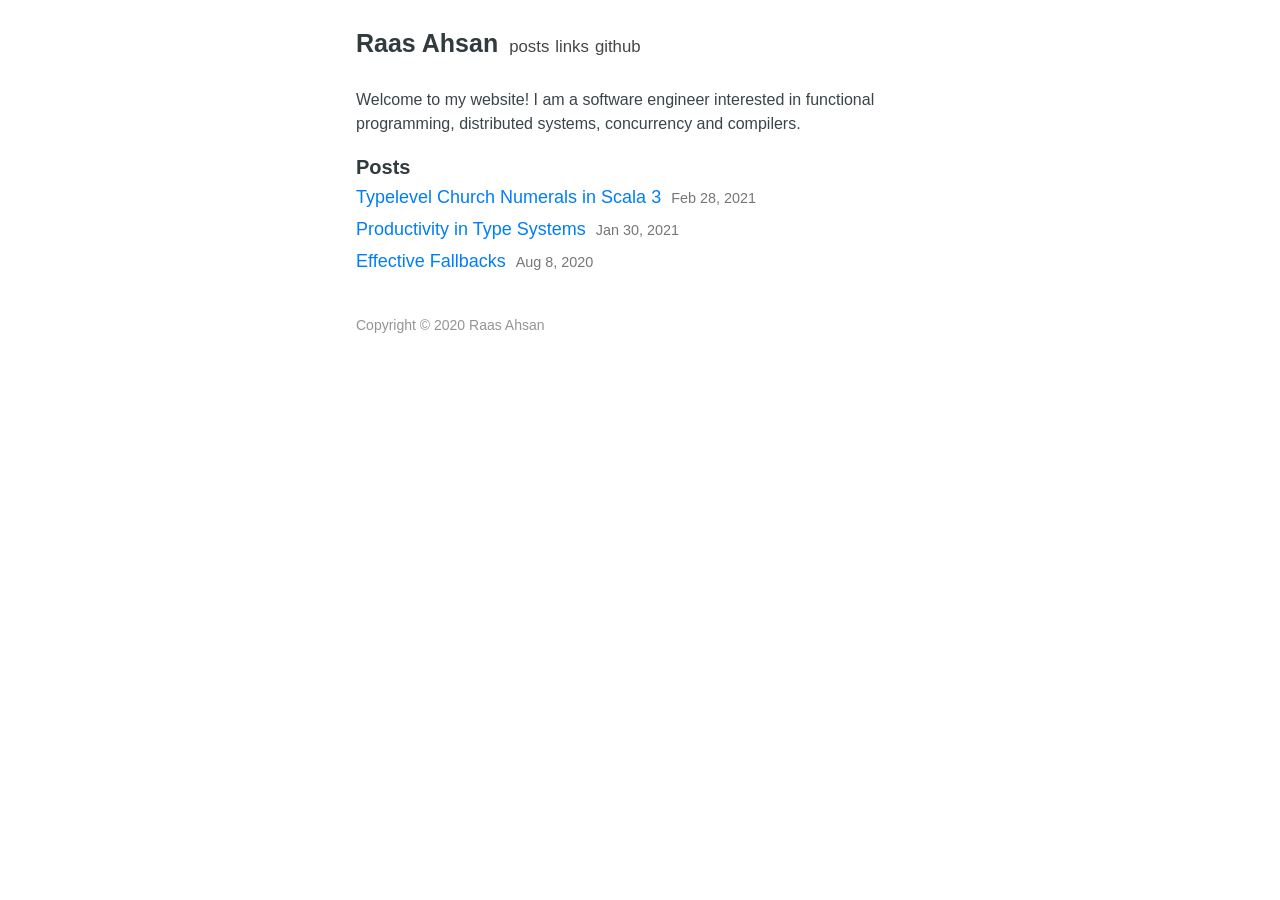
<file: index.html>
<!doctype html><html><head><meta name=generator content="Hugo 0.73.0"><meta charset=utf-8><meta name=viewport content="width=device-width,initial-scale=1"><link rel="shortcut icon" href=http://raasahsan.com/favicon.ico><link rel=alternate type=application/rss+xml href=http://raasahsan.com/index.xml title="Raas Ahsan"><link rel=stylesheet href=/css/style.min.css><title></title></head><body><header id=banner><h2><a href=http://raasahsan.com>Raas Ahsan</a></h2><nav><ul><li><a href=/ title=posts>posts</a></li><li><a href=/links/ title=links>links</a></li><li><a href=https://github.com/RaasAhsan title=github>github</a></li></ul></nav></header><main id=content><p>Welcome to my website! I am a software engineer interested in functional programming, distributed systems, concurrency and compilers.</p><h3>Posts</h3><ul id=posts><li><a href=http://raasahsan.com/posts/typelevel-church-numerals-in-scala-3/>Typelevel Church Numerals in Scala 3<small><time>Feb 28, 2021</time></small></a></li><li><a href=http://raasahsan.com/posts/productivity-in-type-systems/>Productivity in Type Systems<small><time>Jan 30, 2021</time></small></a></li><li><a href=http://raasahsan.com/posts/effective-fallbacks/>Effective Fallbacks<small><time>Aug 8, 2020</time></small></a></li></ul></main><footer id=footer>Copyright © 2020 Raas Ahsan</footer></body></html>
</file>
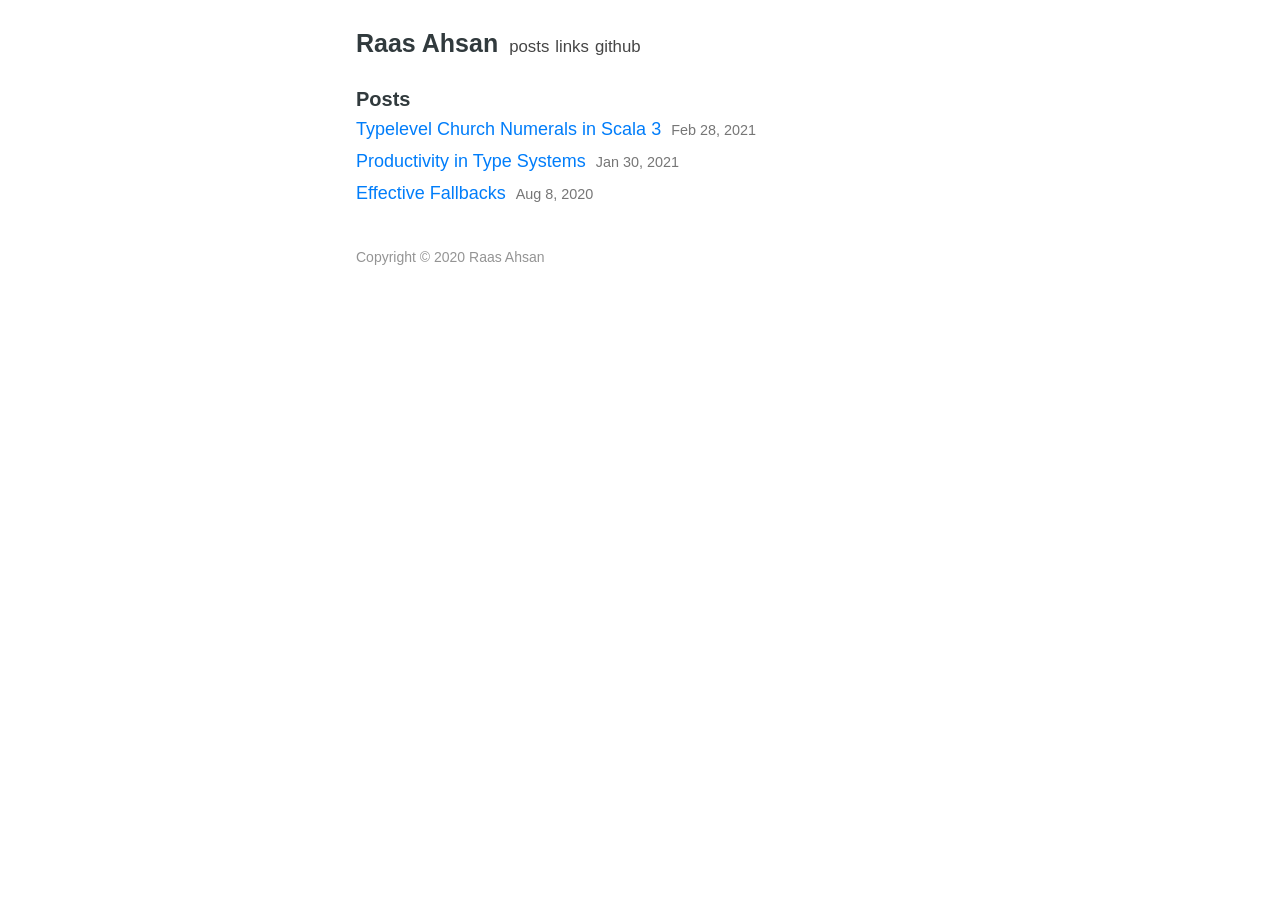
<file: categories/index.html>
<!doctype html><html><head><meta charset=utf-8><meta name=viewport content="width=device-width,initial-scale=1"><link rel="shortcut icon" href=http://raasahsan.com/favicon.ico><link rel=alternate type=application/rss+xml href=http://raasahsan.com/categories/index.xml title="Raas Ahsan"><link rel=stylesheet href=/css/style.min.css><title>Categories</title></head><body><header id=banner><h2><a href=http://raasahsan.com>Raas Ahsan</a></h2><nav><ul><li><a href=/ title=posts>posts</a></li><li><a href=/links/ title=links>links</a></li><li><a href=https://github.com/RaasAhsan title=github>github</a></li></ul></nav></header><main id=content><h3>Posts</h3><ul id=posts><li><a href=http://raasahsan.com/posts/typelevel-church-numerals-in-scala-3/>Typelevel Church Numerals in Scala 3<small><time>Feb 28, 2021</time></small></a></li><li><a href=http://raasahsan.com/posts/productivity-in-type-systems/>Productivity in Type Systems<small><time>Jan 30, 2021</time></small></a></li><li><a href=http://raasahsan.com/posts/effective-fallbacks/>Effective Fallbacks<small><time>Aug 8, 2020</time></small></a></li></ul></main><footer id=footer>Copyright © 2020 Raas Ahsan</footer></body></html>
</file>
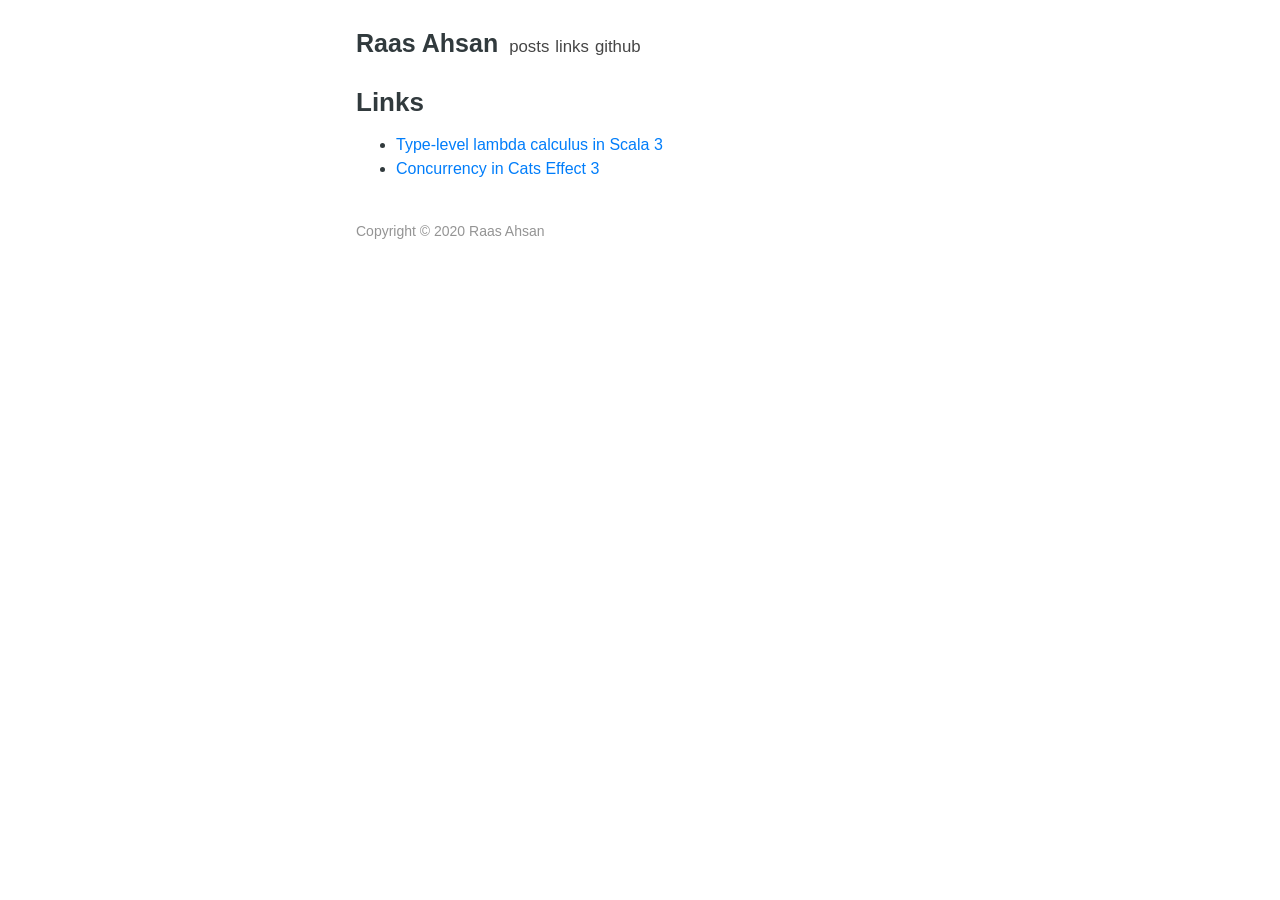
<file: links/index.html>
<!doctype html><html><head><meta charset=utf-8><meta name=viewport content="width=device-width,initial-scale=1"><link rel="shortcut icon" href=http://raasahsan.com/favicon.ico><link rel=stylesheet href=/css/style.min.css><title>Links</title></head><body><header id=banner><h2><a href=http://raasahsan.com>Raas Ahsan</a></h2><nav><ul><li><a href=/ title=posts>posts</a></li><li><a href=/links/ title=links>links</a></li><li><a href=https://github.com/RaasAhsan title=github>github</a></li></ul></nav></header><main id=content><article><header id=post-header><h1>Links</h1></header><ul><li><a href=https://gist.github.com/RaasAhsan/ccb85e26346c1b158fc9a69b5ab33820>Type-level lambda calculus in Scala 3</a></li><li><a href=https://typelevel.org/blog/2020/10/30/concurrency-in-ce3.html>Concurrency in Cats Effect 3</a></li></ul></article></main><footer id=footer>Copyright © 2020 Raas Ahsan</footer></body></html>
</file>
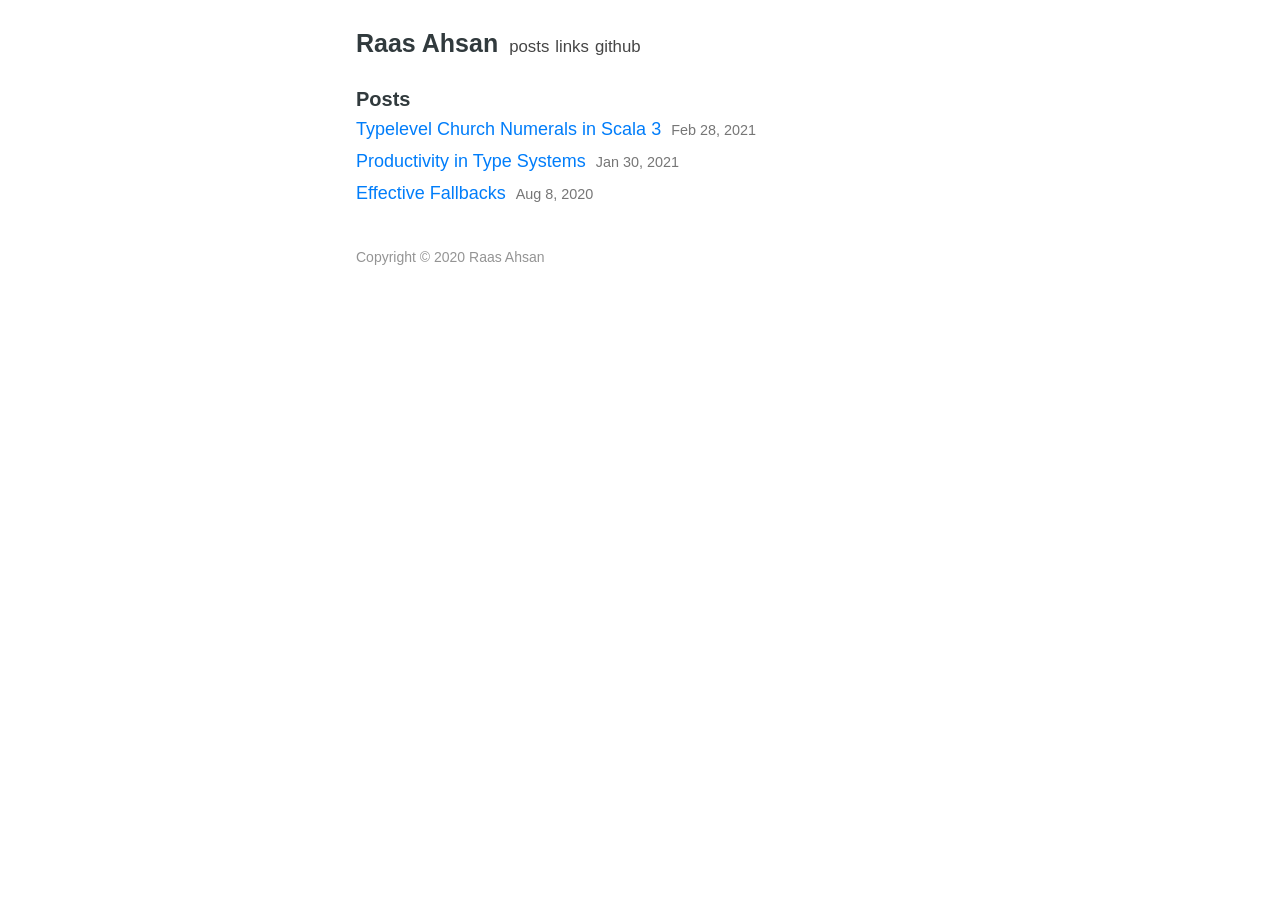
<file: posts/index.html>
<!doctype html><html><head><meta charset=utf-8><meta name=viewport content="width=device-width,initial-scale=1"><link rel="shortcut icon" href=http://raasahsan.com/favicon.ico><link rel=alternate type=application/rss+xml href=http://raasahsan.com/posts/index.xml title="Raas Ahsan"><link rel=stylesheet href=/css/style.min.css><title>Posts</title></head><body><header id=banner><h2><a href=http://raasahsan.com>Raas Ahsan</a></h2><nav><ul><li><a href=/ title=posts>posts</a></li><li><a href=/links/ title=links>links</a></li><li><a href=https://github.com/RaasAhsan title=github>github</a></li></ul></nav></header><main id=content><h3>Posts</h3><ul id=posts><li><a href=http://raasahsan.com/posts/typelevel-church-numerals-in-scala-3/>Typelevel Church Numerals in Scala 3<small><time>Feb 28, 2021</time></small></a></li><li><a href=http://raasahsan.com/posts/productivity-in-type-systems/>Productivity in Type Systems<small><time>Jan 30, 2021</time></small></a></li><li><a href=http://raasahsan.com/posts/effective-fallbacks/>Effective Fallbacks<small><time>Aug 8, 2020</time></small></a></li></ul></main><footer id=footer>Copyright © 2020 Raas Ahsan</footer></body></html>
</file>
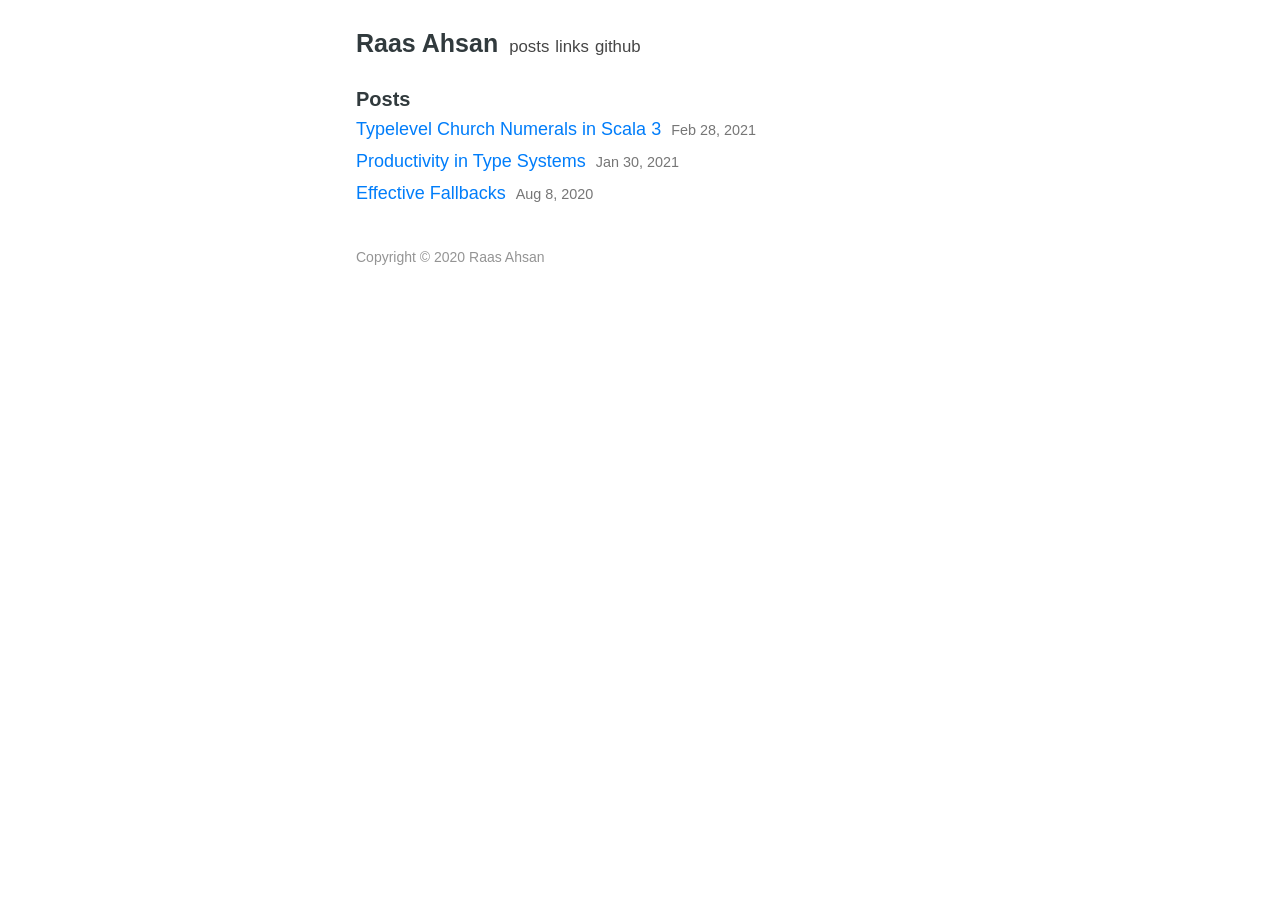
<file: tags/index.html>
<!doctype html><html><head><meta charset=utf-8><meta name=viewport content="width=device-width,initial-scale=1"><link rel="shortcut icon" href=http://raasahsan.com/favicon.ico><link rel=alternate type=application/rss+xml href=http://raasahsan.com/tags/index.xml title="Raas Ahsan"><link rel=stylesheet href=/css/style.min.css><title>Tags</title></head><body><header id=banner><h2><a href=http://raasahsan.com>Raas Ahsan</a></h2><nav><ul><li><a href=/ title=posts>posts</a></li><li><a href=/links/ title=links>links</a></li><li><a href=https://github.com/RaasAhsan title=github>github</a></li></ul></nav></header><main id=content><h3>Posts</h3><ul id=posts><li><a href=http://raasahsan.com/posts/typelevel-church-numerals-in-scala-3/>Typelevel Church Numerals in Scala 3<small><time>Feb 28, 2021</time></small></a></li><li><a href=http://raasahsan.com/posts/productivity-in-type-systems/>Productivity in Type Systems<small><time>Jan 30, 2021</time></small></a></li><li><a href=http://raasahsan.com/posts/effective-fallbacks/>Effective Fallbacks<small><time>Aug 8, 2020</time></small></a></li></ul></main><footer id=footer>Copyright © 2020 Raas Ahsan</footer></body></html>
</file>
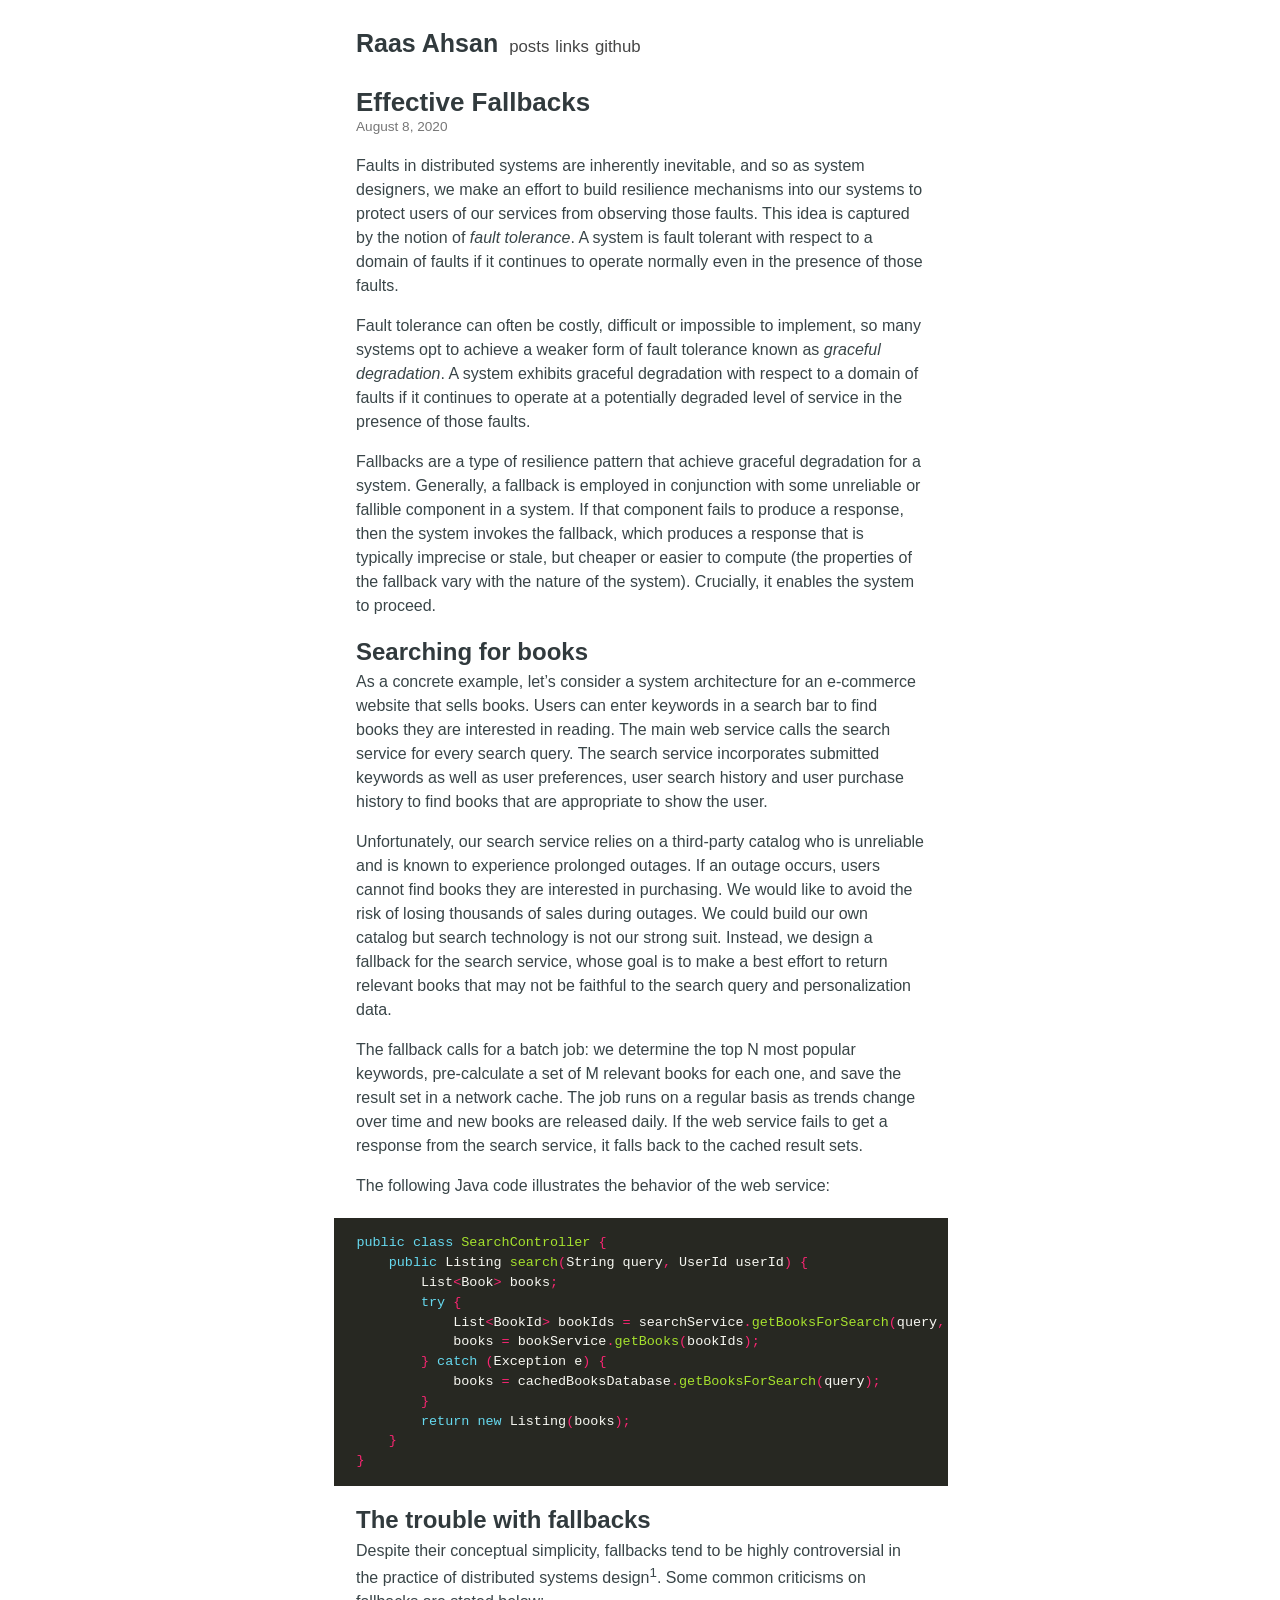
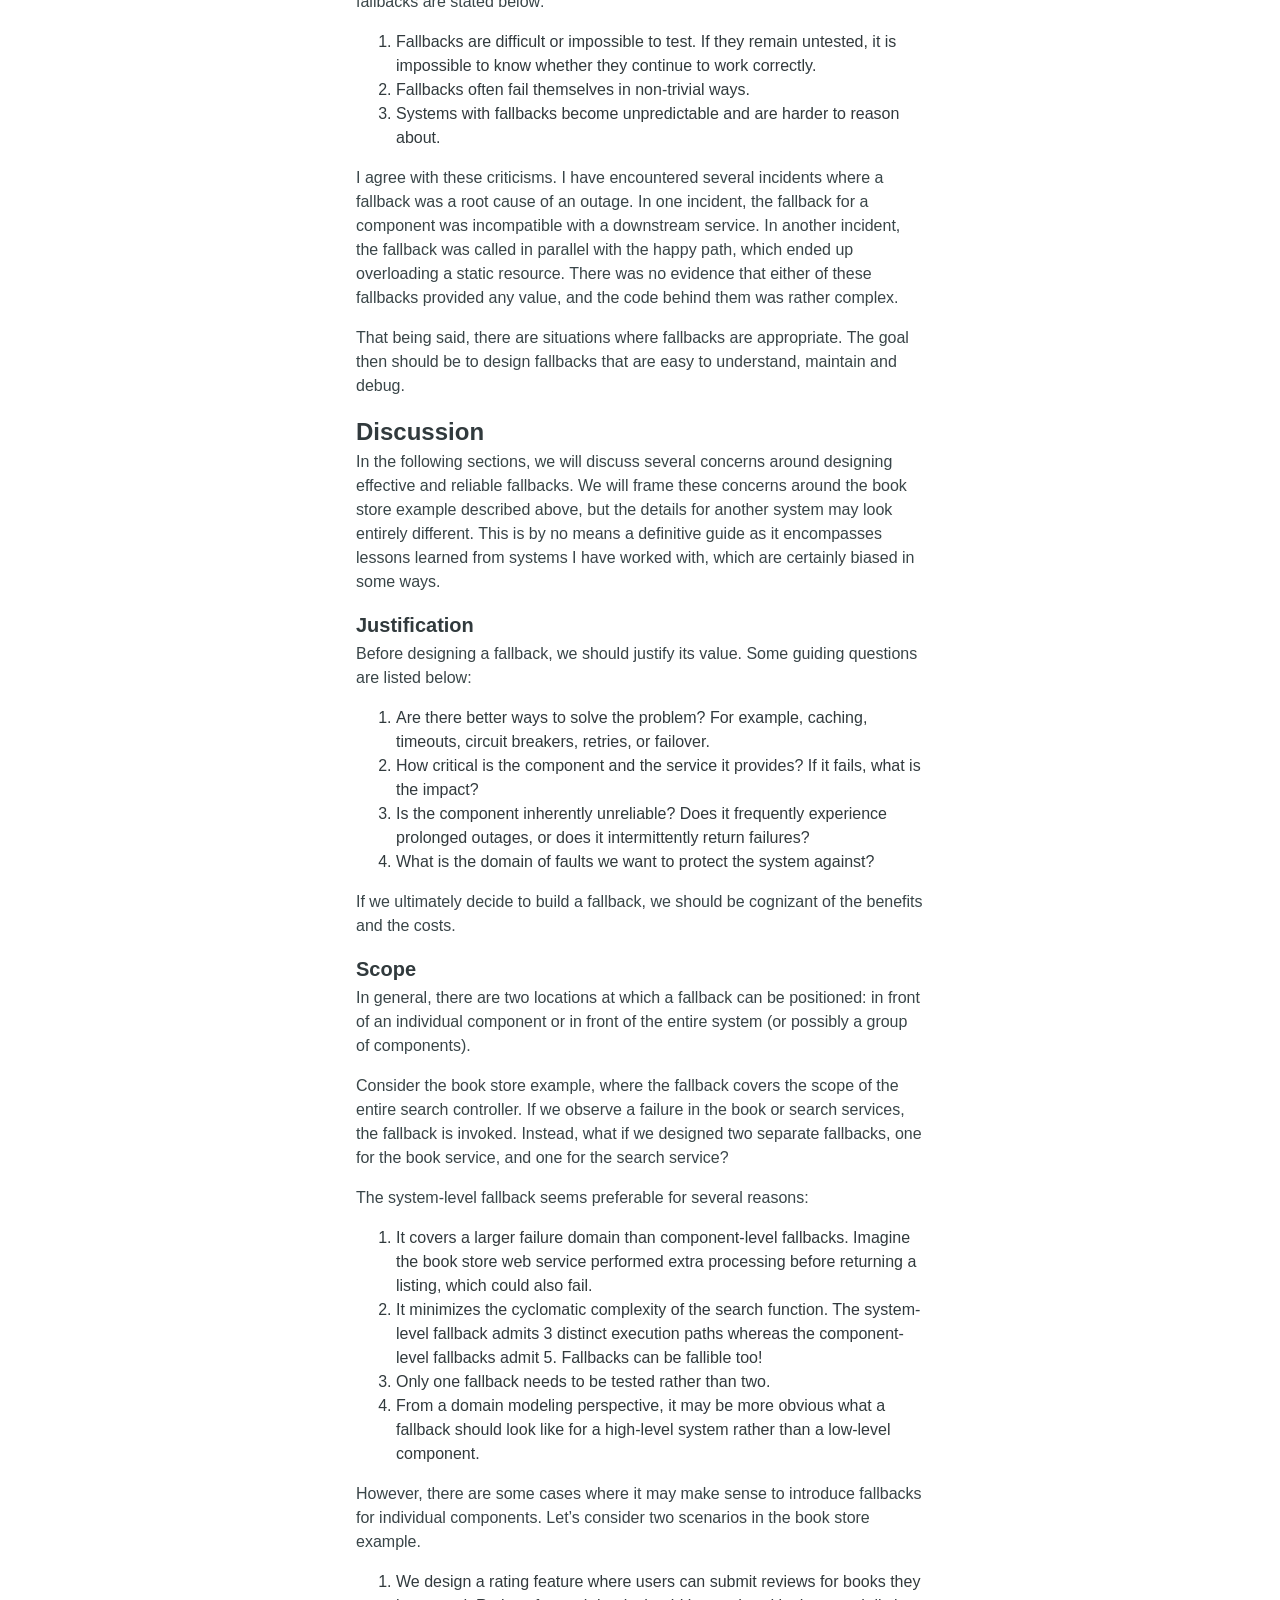
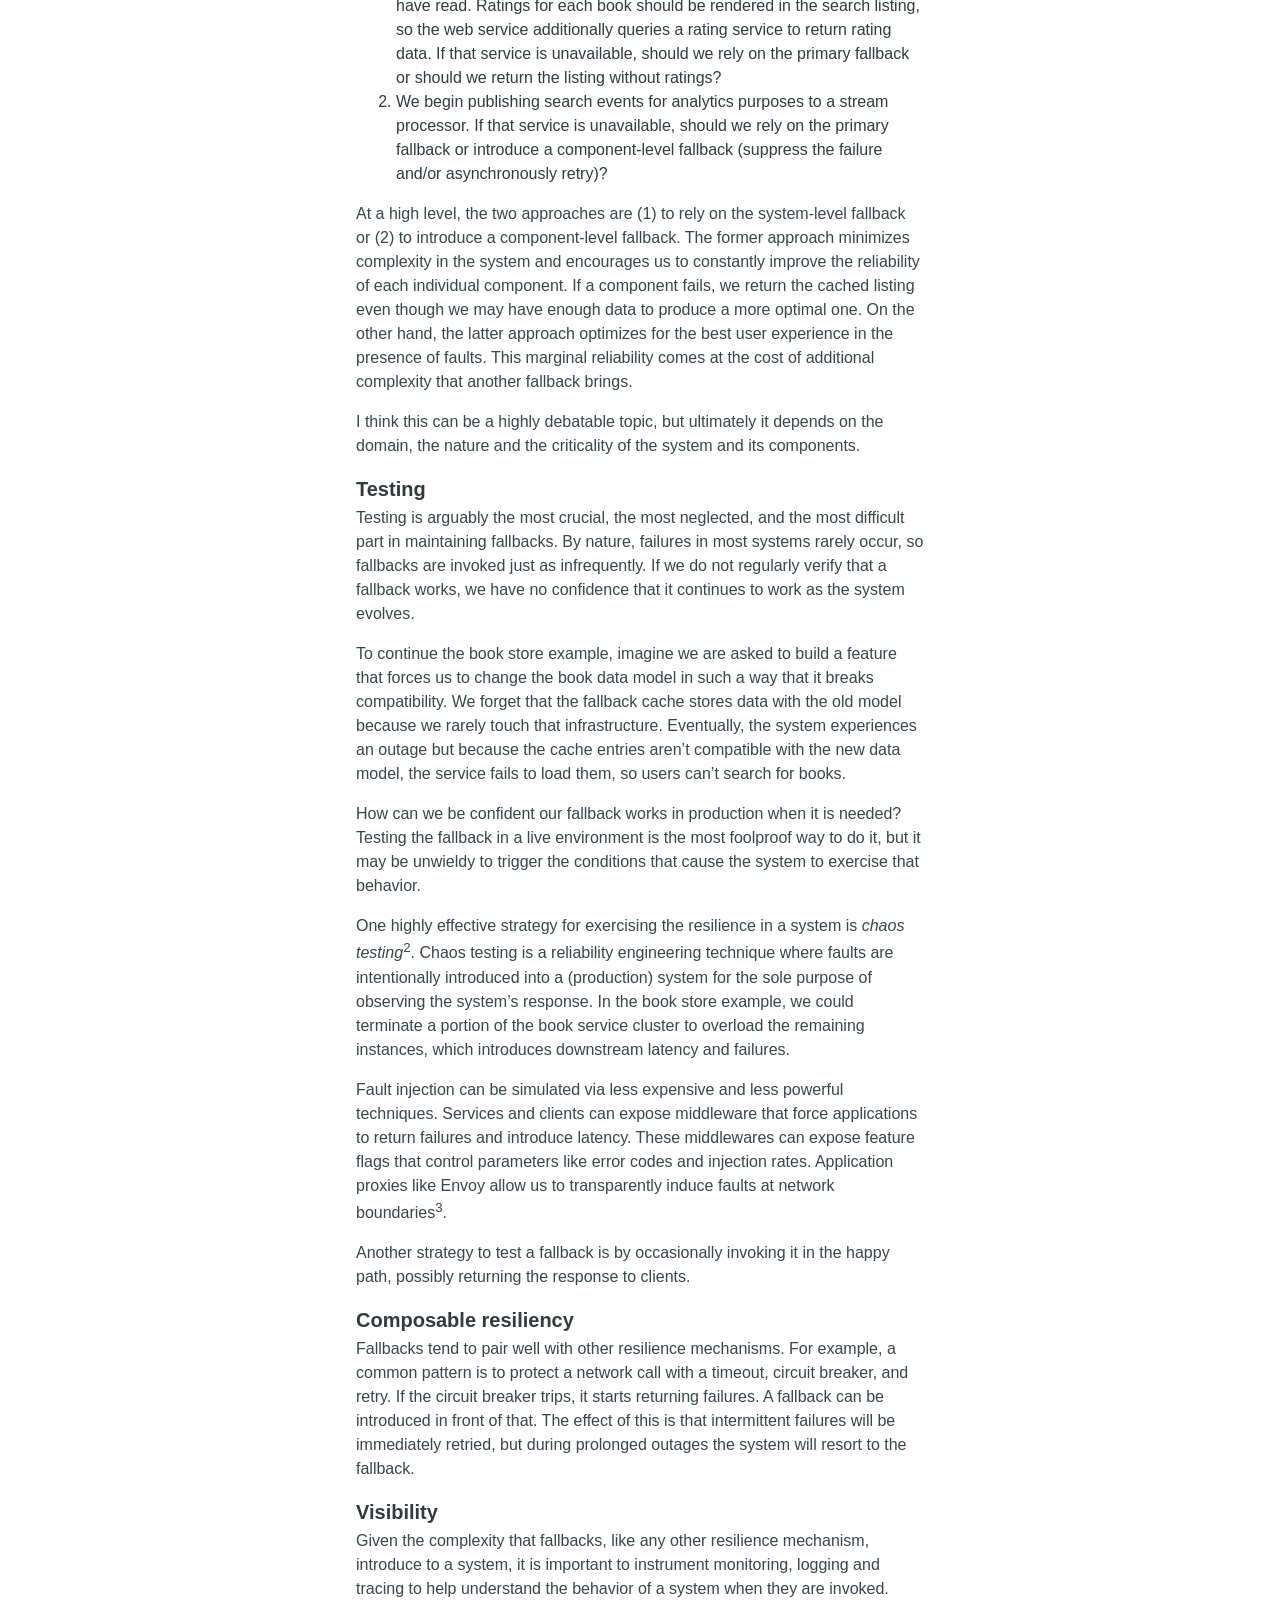
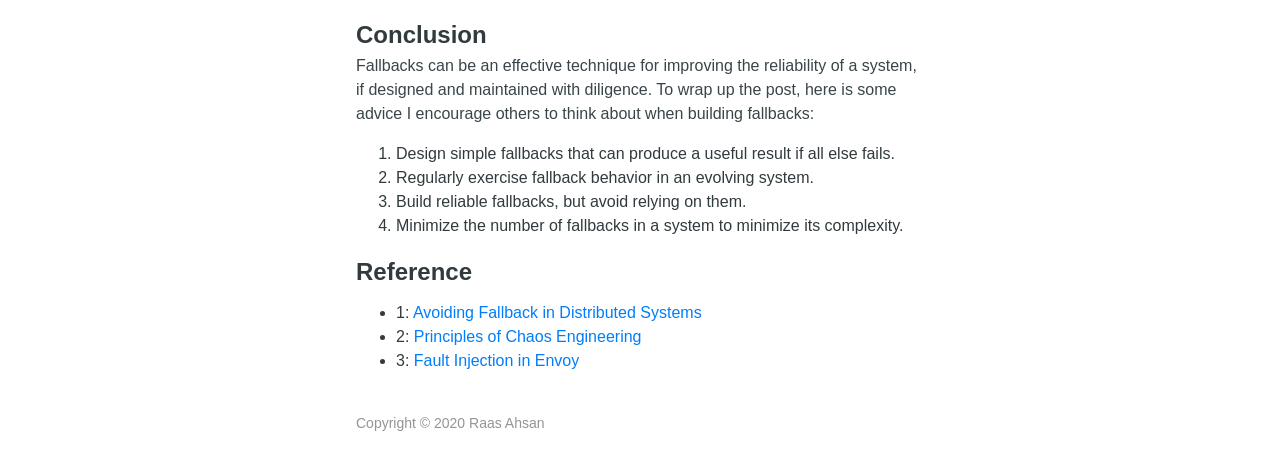
<file: posts/effective-fallbacks/index.html>
<!doctype html><html><head><meta charset=utf-8><meta name=viewport content="width=device-width,initial-scale=1"><link rel="shortcut icon" href=http://raasahsan.com/favicon.ico><link rel=stylesheet href=/css/style.min.css><title>Effective Fallbacks</title></head><body><header id=banner><h2><a href=http://raasahsan.com>Raas Ahsan</a></h2><nav><ul><li><a href=/ title=posts>posts</a></li><li><a href=/links/ title=links>links</a></li><li><a href=https://github.com/RaasAhsan title=github>github</a></li></ul></nav></header><main id=content><article><header id=post-header><h1>Effective Fallbacks</h1><time>August 8, 2020</time></header><p>Faults in distributed systems are inherently inevitable, and so as system designers, we make an effort to build resilience mechanisms into our systems to protect users of our services from observing those faults. This idea is captured by the notion of <em>fault tolerance</em>. A system is fault tolerant with respect to a domain of faults if it continues to operate normally even in the presence of those faults.</p><p>Fault tolerance can often be costly, difficult or impossible to implement, so many systems opt to achieve a weaker form of fault tolerance known as <em>graceful degradation</em>. A system exhibits graceful degradation with respect to a domain of faults if it continues to operate at a potentially degraded level of service in the presence of those faults.</p><p>Fallbacks are a type of resilience pattern that achieve graceful degradation for a system. Generally, a fallback is employed in conjunction with some unreliable or fallible component in a system. If that component fails to produce a response, then the system invokes the fallback, which produces a response that is typically imprecise or stale, but cheaper or easier to compute (the properties of the fallback vary with the nature of the system). Crucially, it enables the system to proceed.</p><h2 id=searching-for-books>Searching for books</h2><p>As a concrete example, let&rsquo;s consider a system architecture for an e-commerce website that sells books. Users can enter keywords in a search bar to find books they are interested in reading. The main web service calls the search service for every search query. The search service incorporates submitted keywords as well as user preferences, user search history and user purchase history to find books that are appropriate to show the user.</p><p>Unfortunately, our search service relies on a third-party catalog who is unreliable and is known to experience prolonged outages. If an outage occurs, users cannot find books they are interested in purchasing. We would like to avoid the risk of losing thousands of sales during outages. We could build our own catalog but search technology is not our strong suit. Instead, we design a fallback for the search service, whose goal is to make a best effort to return relevant books that may not be faithful to the search query and personalization data.</p><p>The fallback calls for a batch job: we determine the top N most popular keywords, pre-calculate a set of M relevant books for each one, and save the result set in a network cache. The job runs on a regular basis as trends change over time and new books are released daily. If the web service fails to get a response from the search service, it falls back to the cached result sets.</p><p>The following Java code illustrates the behavior of the web service:</p><div class=highlight><pre style=color:#f8f8f2;background-color:#272822;-moz-tab-size:4;-o-tab-size:4;tab-size:4><code class=language-java data-lang=java><span style=color:#66d9ef>public</span> <span style=color:#66d9ef>class</span> <span style=color:#a6e22e>SearchController</span> <span style=color:#f92672>{</span>
    <span style=color:#66d9ef>public</span> Listing <span style=color:#a6e22e>search</span><span style=color:#f92672>(</span>String query<span style=color:#f92672>,</span> UserId userId<span style=color:#f92672>)</span> <span style=color:#f92672>{</span>
        List<span style=color:#f92672>&lt;</span>Book<span style=color:#f92672>&gt;</span> books<span style=color:#f92672>;</span>
        <span style=color:#66d9ef>try</span> <span style=color:#f92672>{</span>
            List<span style=color:#f92672>&lt;</span>BookId<span style=color:#f92672>&gt;</span> bookIds <span style=color:#f92672>=</span> searchService<span style=color:#f92672>.</span><span style=color:#a6e22e>getBooksForSearch</span><span style=color:#f92672>(</span>query<span style=color:#f92672>,</span> userId<span style=color:#f92672>);</span>
            books <span style=color:#f92672>=</span> bookService<span style=color:#f92672>.</span><span style=color:#a6e22e>getBooks</span><span style=color:#f92672>(</span>bookIds<span style=color:#f92672>);</span>
        <span style=color:#f92672>}</span> <span style=color:#66d9ef>catch</span> <span style=color:#f92672>(</span>Exception e<span style=color:#f92672>)</span> <span style=color:#f92672>{</span>
            books <span style=color:#f92672>=</span> cachedBooksDatabase<span style=color:#f92672>.</span><span style=color:#a6e22e>getBooksForSearch</span><span style=color:#f92672>(</span>query<span style=color:#f92672>);</span>
        <span style=color:#f92672>}</span>
        <span style=color:#66d9ef>return</span> <span style=color:#66d9ef>new</span> Listing<span style=color:#f92672>(</span>books<span style=color:#f92672>);</span>
    <span style=color:#f92672>}</span>
<span style=color:#f92672>}</span>
</code></pre></div><h2 id=the-trouble-with-fallbacks>The trouble with fallbacks</h2><p>Despite their conceptual simplicity, fallbacks tend to be highly controversial in the practice of distributed systems design<sup>1</sup>. Some common criticisms on fallbacks are stated below:</p><ol><li>Fallbacks are difficult or impossible to test. If they remain untested, it is impossible to know whether they continue to work correctly.</li><li>Fallbacks often fail themselves in non-trivial ways.</li><li>Systems with fallbacks become unpredictable and are harder to reason about.</li></ol><p>I agree with these criticisms. I have encountered several incidents where a fallback was a root cause of an outage. In one incident, the fallback for a component was incompatible with a downstream service. In another incident, the fallback was called in parallel with the happy path, which ended up overloading a static resource. There was no evidence that either of these fallbacks provided any value, and the code behind them was rather complex.</p><p>That being said, there are situations where fallbacks are appropriate. The goal then should be to design fallbacks that are easy to understand, maintain and debug.</p><h2 id=discussion>Discussion</h2><p>In the following sections, we will discuss several concerns around designing effective and reliable fallbacks. We will frame these concerns around the book store example described above, but the details for another system may look entirely different. This is by no means a definitive guide as it encompasses lessons learned from systems I have worked with, which are certainly biased in some ways.</p><h3 id=justification>Justification</h3><p>Before designing a fallback, we should justify its value. Some guiding questions are listed below:</p><ol><li>Are there better ways to solve the problem? For example, caching, timeouts, circuit breakers, retries, or failover.</li><li>How critical is the component and the service it provides? If it fails, what is the impact?</li><li>Is the component inherently unreliable? Does it frequently experience prolonged outages, or does it intermittently return failures?</li><li>What is the domain of faults we want to protect the system against?</li></ol><p>If we ultimately decide to build a fallback, we should be cognizant of the benefits and the costs.</p><h3 id=scope>Scope</h3><p>In general, there are two locations at which a fallback can be positioned: in front of an individual component or in front of the entire system (or possibly a group of components).</p><p>Consider the book store example, where the fallback covers the scope of the entire search controller. If we observe a failure in the book or search services, the fallback is invoked. Instead, what if we designed two separate fallbacks, one for the book service, and one for the search service?</p><p>The system-level fallback seems preferable for several reasons:</p><ol><li>It covers a larger failure domain than component-level fallbacks. Imagine the book store web service performed extra processing before returning a listing, which could also fail.</li><li>It minimizes the cyclomatic complexity of the search function. The system-level fallback admits 3 distinct execution paths whereas the component-level fallbacks admit 5. Fallbacks can be fallible too!</li><li>Only one fallback needs to be tested rather than two.</li><li>From a domain modeling perspective, it may be more obvious what a fallback should look like for a high-level system rather than a low-level component.</li></ol><p>However, there are some cases where it may make sense to introduce fallbacks for individual components. Let&rsquo;s consider two scenarios in the book store example.</p><ol><li>We design a rating feature where users can submit reviews for books they have read. Ratings for each book should be rendered in the search listing, so the web service additionally queries a rating service to return rating data. If that service is unavailable, should we rely on the primary fallback or should we return the listing without ratings?</li><li>We begin publishing search events for analytics purposes to a stream processor. If that service is unavailable, should we rely on the primary fallback or introduce a component-level fallback (suppress the failure and/or asynchronously retry)?</li></ol><p>At a high level, the two approaches are (1) to rely on the system-level fallback or (2) to introduce a component-level fallback. The former approach minimizes complexity in the system and encourages us to constantly improve the reliability of each individual component. If a component fails, we return the cached listing even though we may have enough data to produce a more optimal one. On the other hand, the latter approach optimizes for the best user experience in the presence of faults. This marginal reliability comes at the cost of additional complexity that another fallback brings.</p><p>I think this can be a highly debatable topic, but ultimately it depends on the domain, the nature and the criticality of the system and its components.</p><h3 id=testing>Testing</h3><p>Testing is arguably the most crucial, the most neglected, and the most difficult part in maintaining fallbacks. By nature, failures in most systems rarely occur, so fallbacks are invoked just as infrequently. If we do not regularly verify that a fallback works, we have no confidence that it continues to work as the system evolves.</p><p>To continue the book store example, imagine we are asked to build a feature that forces us to change the book data model in such a way that it breaks compatibility. We forget that the fallback cache stores data with the old model because we rarely touch that infrastructure. Eventually, the system experiences an outage but because the cache entries aren&rsquo;t compatible with the new data model, the service fails to load them, so users can&rsquo;t search for books.</p><p>How can we be confident our fallback works in production when it is needed? Testing the fallback in a live environment is the most foolproof way to do it, but it may be unwieldy to trigger the conditions that cause the system to exercise that behavior.</p><p>One highly effective strategy for exercising the resilience in a system is <em>chaos testing</em><sup>2</sup>. Chaos testing is a reliability engineering technique where faults are intentionally introduced into a (production) system for the sole purpose of observing the system&rsquo;s response. In the book store example, we could terminate a portion of the book service cluster to overload the remaining instances, which introduces downstream latency and failures.</p><p>Fault injection can be simulated via less expensive and less powerful techniques. Services and clients can expose middleware that force applications to return failures and introduce latency. These middlewares can expose feature flags that control parameters like error codes and injection rates. Application proxies like Envoy allow us to transparently induce faults at network boundaries<sup>3</sup>.</p><p>Another strategy to test a fallback is by occasionally invoking it in the happy path, possibly returning the response to clients.</p><h3 id=composable-resiliency>Composable resiliency</h3><p>Fallbacks tend to pair well with other resilience mechanisms. For example, a common pattern is to protect a network call with a timeout, circuit breaker, and retry. If the circuit breaker trips, it starts returning failures. A fallback can be introduced in front of that. The effect of this is that intermittent failures will be immediately retried, but during prolonged outages the system will resort to the fallback.</p><h3 id=visibility>Visibility</h3><p>Given the complexity that fallbacks, like any other resilience mechanism, introduce to a system, it is important to instrument monitoring, logging and tracing to help understand the behavior of a system when they are invoked.</p><h2 id=conclusion>Conclusion</h2><p>Fallbacks can be an effective technique for improving the reliability of a system, if designed and maintained with diligence. To wrap up the post, here is some advice I encourage others to think about when building fallbacks:</p><ol><li>Design simple fallbacks that can produce a useful result if all else fails.</li><li>Regularly exercise fallback behavior in an evolving system.</li><li>Build reliable fallbacks, but avoid relying on them.</li><li>Minimize the number of fallbacks in a system to minimize its complexity.</li></ol><h2 id=reference>Reference</h2><ul><li>1: <a href=https://aws.amazon.com/builders-library/avoiding-fallback-in-distributed-systems/>Avoiding Fallback in Distributed Systems</a></li><li>2: <a href=http://principlesofchaos.org/>Principles of Chaos Engineering</a></li><li>3: <a href=https://www.envoyproxy.io/docs/envoy/latest/configuration/http/http_filters/fault_filter>Fault Injection in Envoy</a></li></ul></article></main><footer id=footer>Copyright © 2020 Raas Ahsan</footer></body></html>
</file>
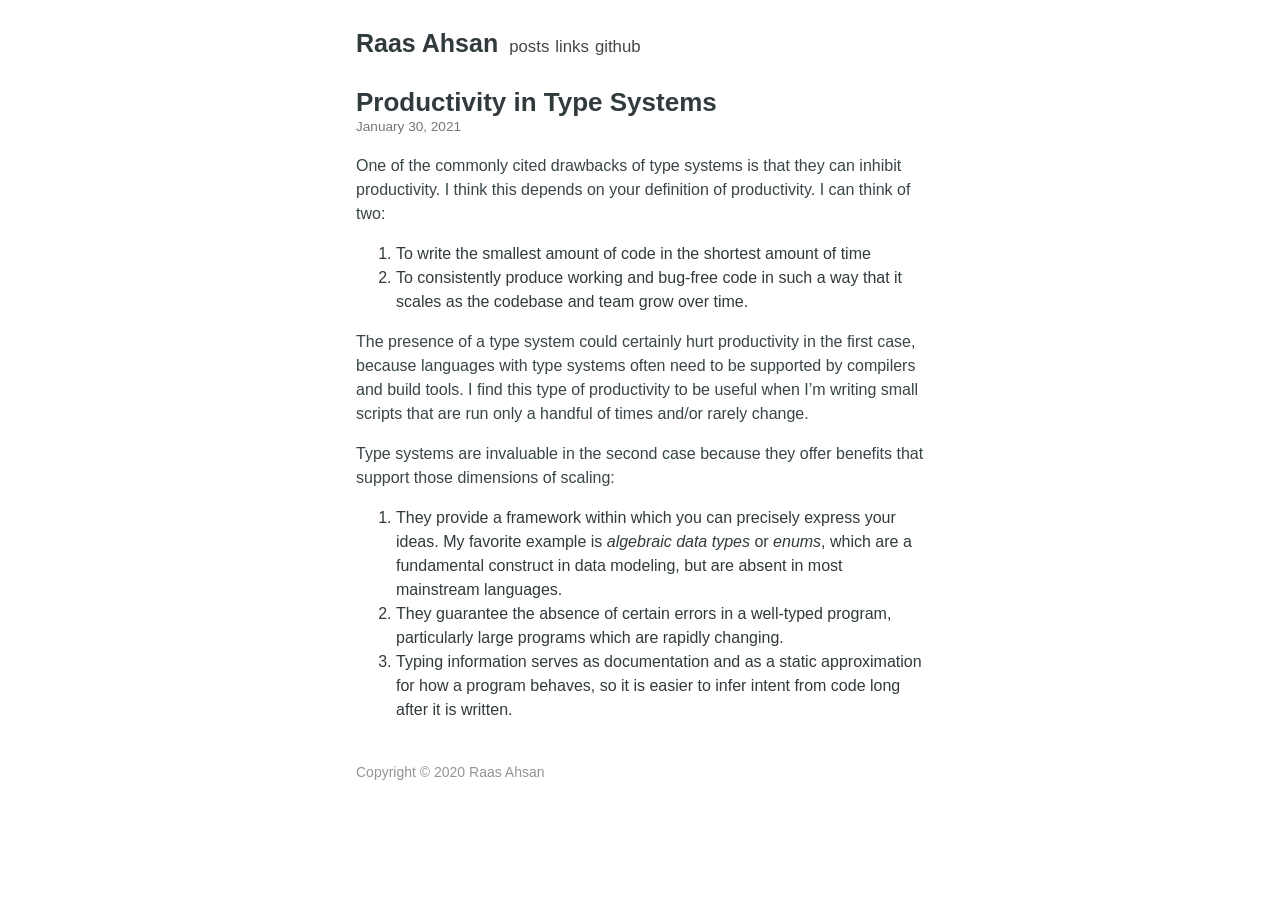
<file: posts/productivity-in-type-systems/index.html>
<!doctype html><html><head><meta charset=utf-8><meta name=viewport content="width=device-width,initial-scale=1"><link rel="shortcut icon" href=http://raasahsan.com/favicon.ico><link rel=stylesheet href=/css/style.min.css><title>Productivity in Type Systems</title></head><body><header id=banner><h2><a href=http://raasahsan.com>Raas Ahsan</a></h2><nav><ul><li><a href=/ title=posts>posts</a></li><li><a href=/links/ title=links>links</a></li><li><a href=https://github.com/RaasAhsan title=github>github</a></li></ul></nav></header><main id=content><article><header id=post-header><h1>Productivity in Type Systems</h1><time>January 30, 2021</time></header><p>One of the commonly cited drawbacks of type systems is that they can inhibit
productivity. I think this depends on your definition of productivity. I can
think of two:</p><ol><li>To write the smallest amount of code in the shortest amount of time</li><li>To consistently produce working and bug-free code in such a way that it
scales as the codebase and team grow over time.</li></ol><p>The presence of a type system could certainly hurt productivity in the first
case, because languages with type systems often need to be supported by
compilers and build tools. I find this type of productivity to be useful when
I&rsquo;m writing small scripts that are run only a handful of times and/or rarely
change.</p><p>Type systems are invaluable in the second case because they offer benefits
that support those dimensions of scaling:</p><ol><li>They provide a framework within which you can precisely express your ideas.
My favorite example is <em>algebraic data types</em> or <em>enums</em>, which are a
fundamental construct in data modeling, but are absent in most mainstream
languages.</li><li>They guarantee the absence of certain errors in a well-typed program,
particularly large programs which are rapidly changing.</li><li>Typing information serves as documentation and as a static approximation
for how a program behaves, so it is easier to infer intent from code long
after it is written.</li></ol></article></main><footer id=footer>Copyright © 2020 Raas Ahsan</footer></body></html>
</file>
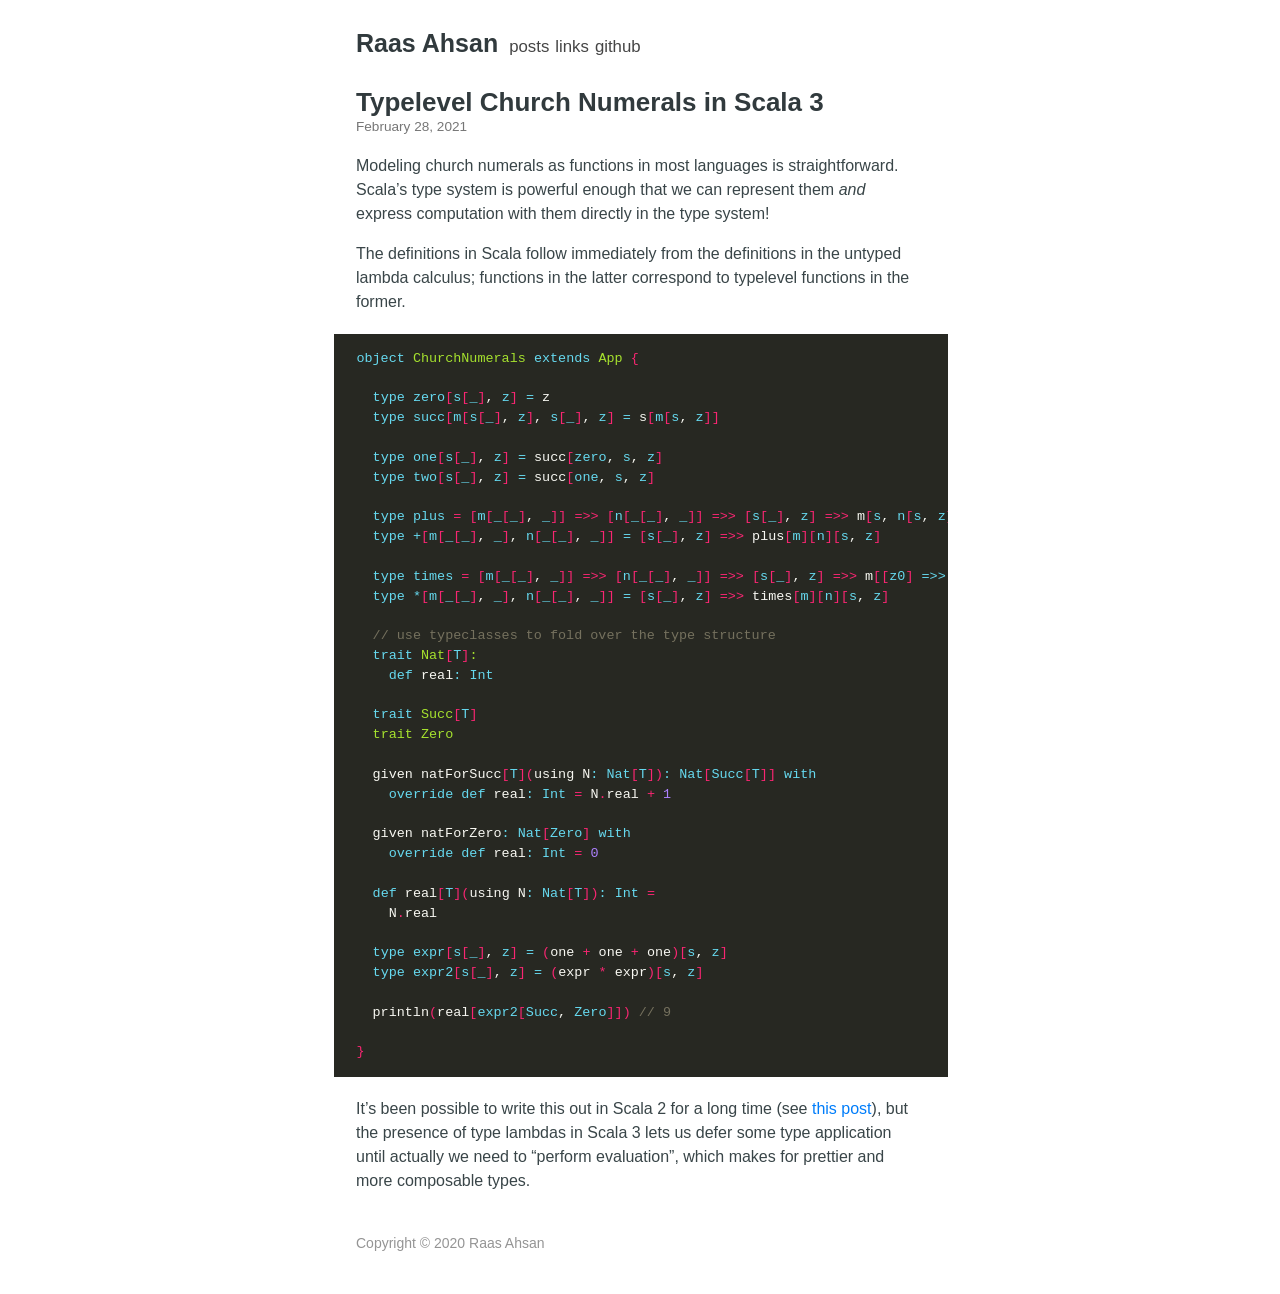
<file: posts/typelevel-church-numerals-in-scala-3/index.html>
<!doctype html><html><head><meta charset=utf-8><meta name=viewport content="width=device-width,initial-scale=1"><link rel="shortcut icon" href=http://raasahsan.com/favicon.ico><link rel=stylesheet href=/css/style.min.css><title>Typelevel Church Numerals in Scala 3</title></head><body><header id=banner><h2><a href=http://raasahsan.com>Raas Ahsan</a></h2><nav><ul><li><a href=/ title=posts>posts</a></li><li><a href=/links/ title=links>links</a></li><li><a href=https://github.com/RaasAhsan title=github>github</a></li></ul></nav></header><main id=content><article><header id=post-header><h1>Typelevel Church Numerals in Scala 3</h1><time>February 28, 2021</time></header><p>Modeling church numerals as functions in most languages is straightforward.
Scala&rsquo;s type system is powerful enough that we can represent them <em>and</em> express
computation with them directly in the type system!</p><p>The definitions in Scala follow immediately from the definitions in the untyped
lambda calculus; functions in the latter correspond to typelevel functions in
the former.</p><div class=highlight><pre style=color:#f8f8f2;background-color:#272822;-moz-tab-size:4;-o-tab-size:4;tab-size:4><code class=language-scala data-lang=scala><span style=color:#66d9ef>object</span> <span style=color:#a6e22e>ChurchNumerals</span> <span style=color:#66d9ef>extends</span> <span style=color:#a6e22e>App</span> <span style=color:#f92672>{</span>

  <span style=color:#66d9ef>type</span> <span style=color:#66d9ef>zero</span><span style=color:#f92672>[</span><span style=color:#66d9ef>s</span><span style=color:#f92672>[</span><span style=color:#66d9ef>_</span><span style=color:#f92672>]</span>, <span style=color:#66d9ef>z</span><span style=color:#f92672>]</span> <span style=color:#66d9ef>=</span> z
  <span style=color:#66d9ef>type</span> <span style=color:#66d9ef>succ</span><span style=color:#f92672>[</span><span style=color:#66d9ef>m</span><span style=color:#f92672>[</span><span style=color:#66d9ef>s</span><span style=color:#f92672>[</span><span style=color:#66d9ef>_</span><span style=color:#f92672>]</span>, <span style=color:#66d9ef>z</span><span style=color:#f92672>]</span>, <span style=color:#66d9ef>s</span><span style=color:#f92672>[</span><span style=color:#66d9ef>_</span><span style=color:#f92672>]</span>, <span style=color:#66d9ef>z</span><span style=color:#f92672>]</span> <span style=color:#66d9ef>=</span> s<span style=color:#f92672>[</span><span style=color:#66d9ef>m</span><span style=color:#f92672>[</span><span style=color:#66d9ef>s</span>, <span style=color:#66d9ef>z</span><span style=color:#f92672>]]</span>

  <span style=color:#66d9ef>type</span> <span style=color:#66d9ef>one</span><span style=color:#f92672>[</span><span style=color:#66d9ef>s</span><span style=color:#f92672>[</span><span style=color:#66d9ef>_</span><span style=color:#f92672>]</span>, <span style=color:#66d9ef>z</span><span style=color:#f92672>]</span> <span style=color:#66d9ef>=</span> succ<span style=color:#f92672>[</span><span style=color:#66d9ef>zero</span>, <span style=color:#66d9ef>s</span>, <span style=color:#66d9ef>z</span><span style=color:#f92672>]</span>
  <span style=color:#66d9ef>type</span> <span style=color:#66d9ef>two</span><span style=color:#f92672>[</span><span style=color:#66d9ef>s</span><span style=color:#f92672>[</span><span style=color:#66d9ef>_</span><span style=color:#f92672>]</span>, <span style=color:#66d9ef>z</span><span style=color:#f92672>]</span> <span style=color:#66d9ef>=</span> succ<span style=color:#f92672>[</span><span style=color:#66d9ef>one</span>, <span style=color:#66d9ef>s</span>, <span style=color:#66d9ef>z</span><span style=color:#f92672>]</span>

  <span style=color:#66d9ef>type</span> <span style=color:#66d9ef>plus</span> <span style=color:#f92672>=</span> <span style=color:#f92672>[</span><span style=color:#66d9ef>m</span><span style=color:#f92672>[</span><span style=color:#66d9ef>_</span><span style=color:#f92672>[</span><span style=color:#66d9ef>_</span><span style=color:#f92672>]</span>, <span style=color:#66d9ef>_</span><span style=color:#f92672>]]</span> <span style=color:#f92672>=&gt;&gt;</span> <span style=color:#f92672>[</span><span style=color:#66d9ef>n</span><span style=color:#f92672>[</span><span style=color:#66d9ef>_</span><span style=color:#f92672>[</span><span style=color:#66d9ef>_</span><span style=color:#f92672>]</span>, <span style=color:#66d9ef>_</span><span style=color:#f92672>]]</span> <span style=color:#f92672>=&gt;&gt;</span> <span style=color:#f92672>[</span><span style=color:#66d9ef>s</span><span style=color:#f92672>[</span><span style=color:#66d9ef>_</span><span style=color:#f92672>]</span>, <span style=color:#66d9ef>z</span><span style=color:#f92672>]</span> <span style=color:#f92672>=&gt;&gt;</span> m<span style=color:#f92672>[</span><span style=color:#66d9ef>s</span>, <span style=color:#66d9ef>n</span><span style=color:#f92672>[</span><span style=color:#66d9ef>s</span>, <span style=color:#66d9ef>z</span><span style=color:#f92672>]]</span>
  <span style=color:#66d9ef>type</span> <span style=color:#66d9ef>+</span><span style=color:#f92672>[</span><span style=color:#66d9ef>m</span><span style=color:#f92672>[</span><span style=color:#66d9ef>_</span><span style=color:#f92672>[</span><span style=color:#66d9ef>_</span><span style=color:#f92672>]</span>, <span style=color:#66d9ef>_</span><span style=color:#f92672>]</span>, <span style=color:#66d9ef>n</span><span style=color:#f92672>[</span><span style=color:#66d9ef>_</span><span style=color:#f92672>[</span><span style=color:#66d9ef>_</span><span style=color:#f92672>]</span>, <span style=color:#66d9ef>_</span><span style=color:#f92672>]]</span> <span style=color:#66d9ef>=</span> <span style=color:#f92672>[</span><span style=color:#66d9ef>s</span><span style=color:#f92672>[</span><span style=color:#66d9ef>_</span><span style=color:#f92672>]</span>, <span style=color:#66d9ef>z</span><span style=color:#f92672>]</span> <span style=color:#f92672>=&gt;&gt;</span> plus<span style=color:#f92672>[</span><span style=color:#66d9ef>m</span><span style=color:#f92672>][</span><span style=color:#66d9ef>n</span><span style=color:#f92672>][</span><span style=color:#66d9ef>s</span>, <span style=color:#66d9ef>z</span><span style=color:#f92672>]</span>
  
  <span style=color:#66d9ef>type</span> <span style=color:#66d9ef>times</span> <span style=color:#f92672>=</span> <span style=color:#f92672>[</span><span style=color:#66d9ef>m</span><span style=color:#f92672>[</span><span style=color:#66d9ef>_</span><span style=color:#f92672>[</span><span style=color:#66d9ef>_</span><span style=color:#f92672>]</span>, <span style=color:#66d9ef>_</span><span style=color:#f92672>]]</span> <span style=color:#f92672>=&gt;&gt;</span> <span style=color:#f92672>[</span><span style=color:#66d9ef>n</span><span style=color:#f92672>[</span><span style=color:#66d9ef>_</span><span style=color:#f92672>[</span><span style=color:#66d9ef>_</span><span style=color:#f92672>]</span>, <span style=color:#66d9ef>_</span><span style=color:#f92672>]]</span> <span style=color:#f92672>=&gt;&gt;</span> <span style=color:#f92672>[</span><span style=color:#66d9ef>s</span><span style=color:#f92672>[</span><span style=color:#66d9ef>_</span><span style=color:#f92672>]</span>, <span style=color:#66d9ef>z</span><span style=color:#f92672>]</span> <span style=color:#f92672>=&gt;&gt;</span> m<span style=color:#f92672>[[</span><span style=color:#66d9ef>z0</span><span style=color:#f92672>]</span> <span style=color:#66d9ef>=&gt;</span><span style=color:#66d9ef>&gt;</span> <span style=color:#66d9ef>n</span><span style=color:#f92672>[</span><span style=color:#66d9ef>s</span>, <span style=color:#66d9ef>z0</span><span style=color:#f92672>]</span>, <span style=color:#66d9ef>z</span><span style=color:#f92672>]</span>
  <span style=color:#66d9ef>type</span> <span style=color:#66d9ef>*</span><span style=color:#f92672>[</span><span style=color:#66d9ef>m</span><span style=color:#f92672>[</span><span style=color:#66d9ef>_</span><span style=color:#f92672>[</span><span style=color:#66d9ef>_</span><span style=color:#f92672>]</span>, <span style=color:#66d9ef>_</span><span style=color:#f92672>]</span>, <span style=color:#66d9ef>n</span><span style=color:#f92672>[</span><span style=color:#66d9ef>_</span><span style=color:#f92672>[</span><span style=color:#66d9ef>_</span><span style=color:#f92672>]</span>, <span style=color:#66d9ef>_</span><span style=color:#f92672>]]</span> <span style=color:#66d9ef>=</span> <span style=color:#f92672>[</span><span style=color:#66d9ef>s</span><span style=color:#f92672>[</span><span style=color:#66d9ef>_</span><span style=color:#f92672>]</span>, <span style=color:#66d9ef>z</span><span style=color:#f92672>]</span> <span style=color:#f92672>=&gt;&gt;</span> times<span style=color:#f92672>[</span><span style=color:#66d9ef>m</span><span style=color:#f92672>][</span><span style=color:#66d9ef>n</span><span style=color:#f92672>][</span><span style=color:#66d9ef>s</span>, <span style=color:#66d9ef>z</span><span style=color:#f92672>]</span>

  <span style=color:#75715e>// use typeclasses to fold over the type structure
</span><span style=color:#75715e></span>  <span style=color:#66d9ef>trait</span> <span style=color:#a6e22e>Nat</span><span style=color:#f92672>[</span><span style=color:#66d9ef>T</span><span style=color:#f92672>]</span><span style=color:#a6e22e>:</span>
    <span style=color:#66d9ef>def</span> real<span style=color:#66d9ef>:</span> <span style=color:#66d9ef>Int</span>

  <span style=color:#66d9ef>trait</span> <span style=color:#a6e22e>Succ</span><span style=color:#f92672>[</span><span style=color:#66d9ef>T</span><span style=color:#f92672>]</span>
  <span style=color:#a6e22e>trait</span> <span style=color:#a6e22e>Zero</span>

  given natForSucc<span style=color:#f92672>[</span><span style=color:#66d9ef>T</span><span style=color:#f92672>](</span>using N<span style=color:#66d9ef>:</span> <span style=color:#66d9ef>Nat</span><span style=color:#f92672>[</span><span style=color:#66d9ef>T</span><span style=color:#f92672>])</span><span style=color:#66d9ef>:</span> <span style=color:#66d9ef>Nat</span><span style=color:#f92672>[</span><span style=color:#66d9ef>Succ</span><span style=color:#f92672>[</span><span style=color:#66d9ef>T</span><span style=color:#f92672>]]</span> <span style=color:#66d9ef>with</span>
    <span style=color:#66d9ef>override</span> <span style=color:#66d9ef>def</span> real<span style=color:#66d9ef>:</span> <span style=color:#66d9ef>Int</span> <span style=color:#f92672>=</span> N<span style=color:#f92672>.</span>real <span style=color:#f92672>+</span> <span style=color:#ae81ff>1</span>

  given natForZero<span style=color:#66d9ef>:</span> <span style=color:#66d9ef>Nat</span><span style=color:#f92672>[</span><span style=color:#66d9ef>Zero</span><span style=color:#f92672>]</span> <span style=color:#66d9ef>with</span>
    <span style=color:#66d9ef>override</span> <span style=color:#66d9ef>def</span> real<span style=color:#66d9ef>:</span> <span style=color:#66d9ef>Int</span> <span style=color:#f92672>=</span> <span style=color:#ae81ff>0</span>

  <span style=color:#66d9ef>def</span> real<span style=color:#f92672>[</span><span style=color:#66d9ef>T</span><span style=color:#f92672>](</span>using N<span style=color:#66d9ef>:</span> <span style=color:#66d9ef>Nat</span><span style=color:#f92672>[</span><span style=color:#66d9ef>T</span><span style=color:#f92672>])</span><span style=color:#66d9ef>:</span> <span style=color:#66d9ef>Int</span> <span style=color:#f92672>=</span>
    N<span style=color:#f92672>.</span>real
    
  <span style=color:#66d9ef>type</span> <span style=color:#66d9ef>expr</span><span style=color:#f92672>[</span><span style=color:#66d9ef>s</span><span style=color:#f92672>[</span><span style=color:#66d9ef>_</span><span style=color:#f92672>]</span>, <span style=color:#66d9ef>z</span><span style=color:#f92672>]</span> <span style=color:#66d9ef>=</span> <span style=color:#f92672>(</span>one <span style=color:#f92672>+</span> one <span style=color:#f92672>+</span> one<span style=color:#f92672>)[</span><span style=color:#66d9ef>s</span>, <span style=color:#66d9ef>z</span><span style=color:#f92672>]</span>
  <span style=color:#66d9ef>type</span> <span style=color:#66d9ef>expr2</span><span style=color:#f92672>[</span><span style=color:#66d9ef>s</span><span style=color:#f92672>[</span><span style=color:#66d9ef>_</span><span style=color:#f92672>]</span>, <span style=color:#66d9ef>z</span><span style=color:#f92672>]</span> <span style=color:#66d9ef>=</span> <span style=color:#f92672>(</span>expr <span style=color:#f92672>*</span> expr<span style=color:#f92672>)[</span><span style=color:#66d9ef>s</span>, <span style=color:#66d9ef>z</span><span style=color:#f92672>]</span>

  println<span style=color:#f92672>(</span>real<span style=color:#f92672>[</span><span style=color:#66d9ef>expr2</span><span style=color:#f92672>[</span><span style=color:#66d9ef>Succ</span>, <span style=color:#66d9ef>Zero</span><span style=color:#f92672>]])</span> <span style=color:#75715e>// 9
</span><span style=color:#75715e></span>  
<span style=color:#f92672>}</span>
</code></pre></div><p>It&rsquo;s been possible to write this out in Scala 2 for a long time
(see <a href=https://michid.wordpress.com/2008/04/18/meta-programming-with-scala-part-i-addition/>this post</a>),
but the presence of type lambdas in Scala 3 lets us defer some type application
until actually we need to &ldquo;perform evaluation&rdquo;, which makes for prettier and
more composable types.</p></article></main><footer id=footer>Copyright © 2020 Raas Ahsan</footer></body></html>
</file>
